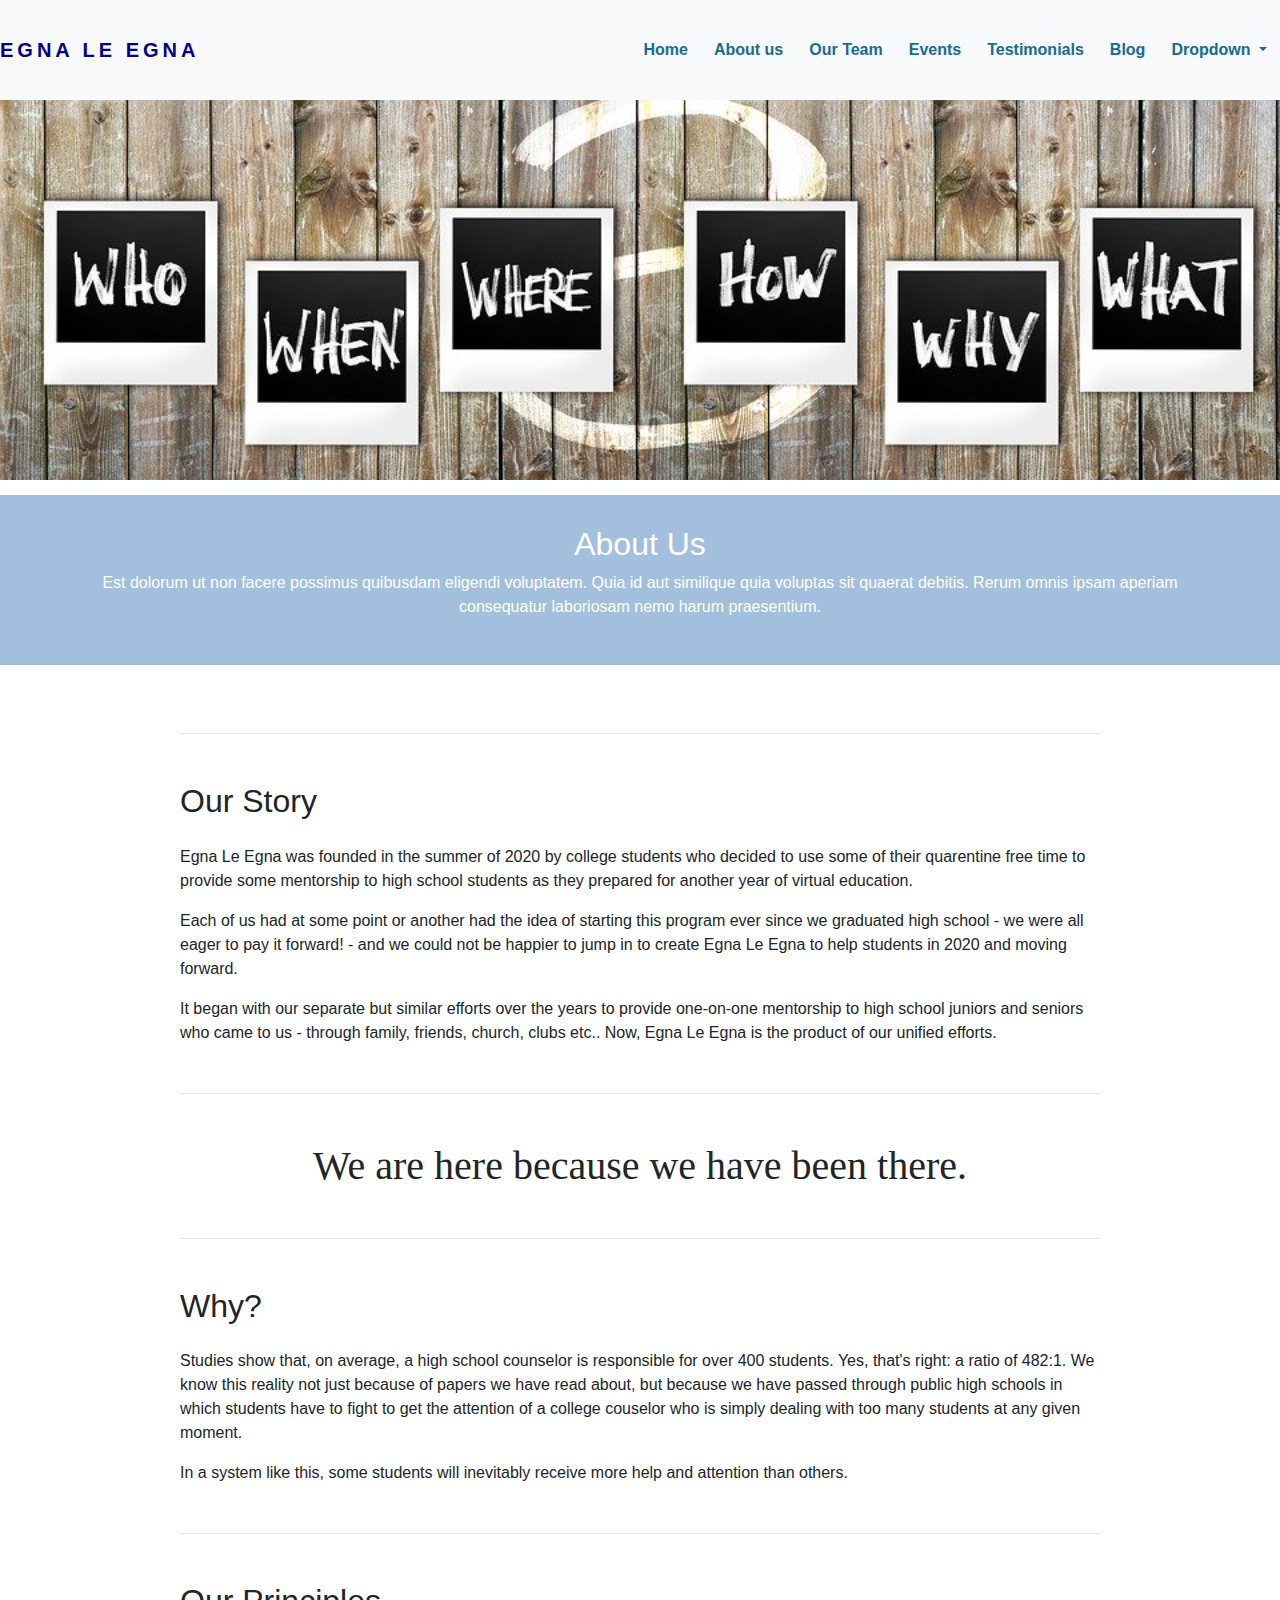
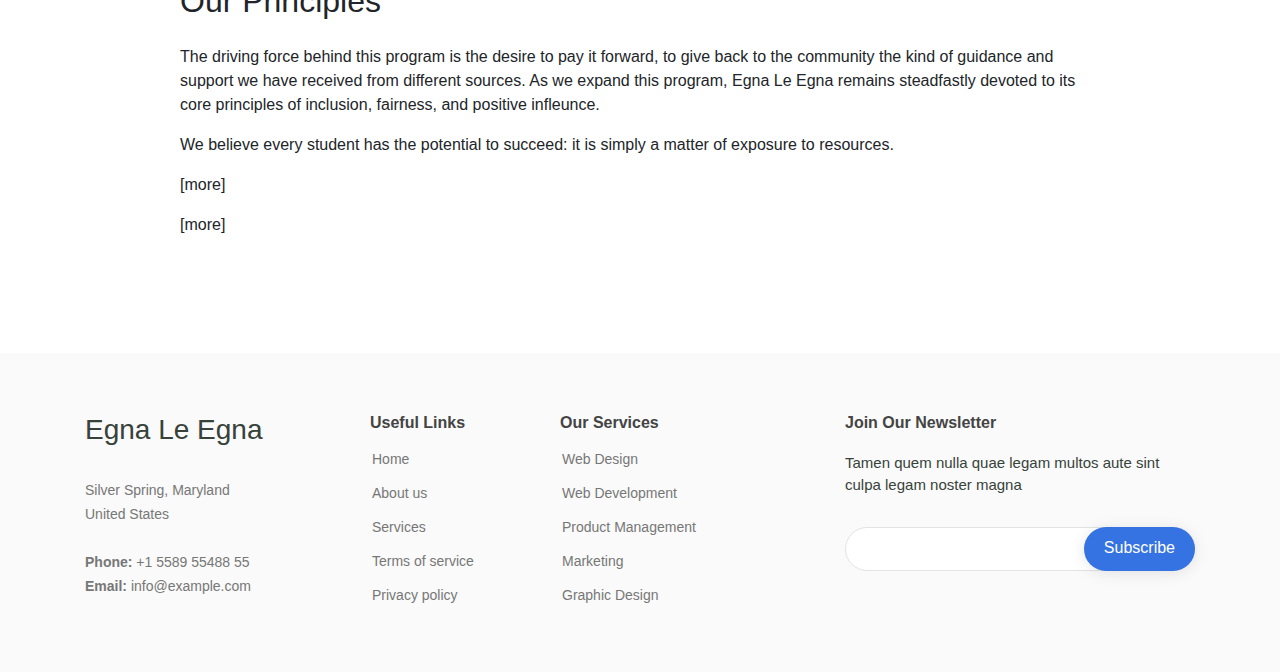
<file: about.html>
<!DOCTYPE html>
<html lang="en">
<head>
    <meta charset="UTF-8">
    <title>Egna Le Egna - Mentorship</title>
    <link href="style.css" rel="stylesheet">
    <link rel="stylesheet" href="https://stackpath.bootstrapcdn.com/bootstrap/4.5.0/css/bootstrap.min.css">
    <script src="https://code.jquery.com/jquery-3.5.1.slim.min.js"></script>
    <script src="https://stackpath.bootstrapcdn.com/bootstrap/4.5.0/js/bootstrap.min.js"></script>
    <link rel="stylesheet" href="https://stackpath.bootstrapcdn.com/font-awesome/4.7.0/css/font-awesome.min.css">

</head>
<body>

<!---------------------------navigation bar section----------------------------->
<section id="nav-bar">
    <nav class="navbar navbar-expand-lg navbar-light bg-light">
        <h1 class="navbar-brand"><a href="index.html" style="color:darkblue">EGNA LE EGNA</a></h1>
        <!--<a class="navbar-brand" href="#"><img src="img/official_logo.jpg"></a > -->
        <button class="navbar-toggler" type="button" data-toggle="collapse" data-target="#navbarSupportedContent" aria-controls="navbarSupportedContent" aria-expanded="false" aria-label="Toggle navigation">
            <!-- <span class="navbar-toggler-icon"></span> -->
            <i class="fas fa-bars"></i>
        </button>

        <div class="collapse navbar-collapse" id="navbarSupportedContent">
            <ul class="navbar-nav ml-auto">
                <li class="nav-item active">
                    <a class="nav-link" href="index.html">Home <span class="sr-only">(current)</span></a>
                </li>
                <li class="nav-item">
                    <a class="nav-link" href="#">About us</a>
                </li>
                <li class="nav-item">
                    <a class="nav-link" href="team.html">Our Team</a>
                </li>
                <li class="nav-item">
                    <a class="nav-link" href="events.html">Events</a>
                </li>
                <li class="nav-item">
                    <a class="nav-link" href="students.html">Testimonials</a>
                </li>
                <li class="nav-item">
                    <a class="nav-link" href="blog-main.html">Blog</a>
                </li>
                <li class="nav-item dropdown">
                    <a class="nav-link dropdown-toggle" href="#" id="navbarDropdown" role="button" data-toggle="dropdown" aria-haspopup="true" aria-expanded="false">
                        Dropdown
                    </a>
                    <div class="dropdown-menu" aria-labelledby="navbarDropdown">
                        <a class="dropdown-item" href="#">Action</a>
                        <a class="dropdown-item" href="#">Another action</a>
                        <div class="dropdown-divider"></div>
                        <a class="dropdown-item" href="#">Something else here</a>
                    </div>
                </li>
            </ul>
        </div>
    </nav>
</section>
<!----------------------------banner section----------------------------->

<section id="banner-about-us">
    <div class="container">
        <div class="row">
            <div class="col-md-6">
                <!-- <a href="#"><img src="img/official_logo.jpg" class="play-btn">Watch here!</a> -->
            </div>
            <div class="col-md-6 text-center">
                <!-- <img src="img/official_logo.jpg" class="img-fluid"> -->
            </div>
        </div>
    </div>
    <!-- <img src="img/wave.jpg" class="bottom-img"> -->
</section>

<!-----------------------------------------banner section ----------------------------->
<section id="banner-crumbs">
    <!-- ======= Breadcrumbs ======= -->
    <div class="breadcrumbs" data-aos="fade-in">
        <div class="container">
            <h2>About Us</h2>
            <p>Est dolorum ut non facere possimus quibusdam eligendi voluptatem. Quia id aut similique quia voluptas sit quaerat debitis. Rerum omnis ipsam aperiam consequatur laboriosam nemo harum praesentium. </p>
        </div>
    </div><!-- End Breadcrumbs -->

</section>
<section id="about-body">
    <div class="container">
        <div class="row justify-content-center">
            <div class="col-lg-10">
                <hr class="my-5" />
                <h2 class="mb-4">Our Story</h2>
                <p>Egna Le Egna was founded in the summer of 2020 by college students who decided to use some of their quarentine free time to provide some mentorship to high school students as they prepared for another year of virtual education. </p>
                <p>Each of us had at some point or another had the idea of starting this program ever since we graduated high school - we were all eager to pay it forward! - and we could not be happier to jump in to create Egna Le Egna to help students in 2020 and moving forward. </p>
                <p>It began with our separate but similar efforts over the years to provide one-on-one mentorship to high school juniors and seniors who came to us - through family, friends, church, clubs etc.. Now, Egna Le Egna is the product of our unified efforts. </p>
                <hr class="my-5" />
                <h1 class="mb-2 text-center italic">We are here because we have been there. </h1>
                <hr class="my-5" />
                <h2 class="mb-4">Why? </h2>
                <p>Studies show that, on average, a high school counselor is responsible for over 400 students. Yes, that's right: a ratio of 482:1. We know this reality not just because of papers we have read about, but because we have passed through public high schools in which students have to fight to get the attention of a college couselor who is simply dealing with too many students at any given moment. </p>
                <p>In a system like this, some students will inevitably receive more help and attention than others. </p>
                <hr class="my-5" />
                <h2 class="mb-4">Our Principles</h2>
                <p>The driving force behind this program is the desire to pay it forward, to give back to the community the kind of guidance and support we have received from different sources. As we expand this program, Egna Le Egna remains steadfastly devoted to its core principles of inclusion, fairness, and positive infleunce.</p>
                <p>We believe every student has the potential to succeed: it is simply a matter of exposure to resources. </p>
                <P>[more] </P>
                <p>[more] </p>
            </div>
        </div>
    </div>

</section>

</body>
</html>


<!------footer section ----->
<!-- ======= Footer ======= -->
<footer id="footer">

    <div class="footer-top">
        <div class="container">
            <div class="row">

                <div class="col-lg-3 col-md-6 footer-contact">
                    <h3>Egna Le Egna</h3>
                    <p>
                        <br>
                        Silver Spring, Maryland<br>
                        United States <br><br>
                        <strong>Phone:</strong> +1 5589 55488 55<br>
                        <strong>Email:</strong> info@example.com<br>
                    </p>
                </div>

                <div class="col-lg-2 col-md-6 footer-links">
                    <h4>Useful Links</h4>
                    <ul>
                        <li><i class="bx bx-chevron-right"></i> <a href="#">Home</a></li>
                        <li><i class="bx bx-chevron-right"></i> <a href="#">About us</a></li>
                        <li><i class="bx bx-chevron-right"></i> <a href="#">Services</a></li>
                        <li><i class="bx bx-chevron-right"></i> <a href="#">Terms of service</a></li>
                        <li><i class="bx bx-chevron-right"></i> <a href="#">Privacy policy</a></li>
                    </ul>
                </div>

                <div class="col-lg-3 col-md-6 footer-links">
                    <h4>Our Services</h4>
                    <ul>
                        <li><i class="bx bx-chevron-right"></i> <a href="#">Web Design</a></li>
                        <li><i class="bx bx-chevron-right"></i> <a href="#">Web Development</a></li>
                        <li><i class="bx bx-chevron-right"></i> <a href="#">Product Management</a></li>
                        <li><i class="bx bx-chevron-right"></i> <a href="#">Marketing</a></li>
                        <li><i class="bx bx-chevron-right"></i> <a href="#">Graphic Design</a></li>
                    </ul>
                </div>

                <div class="col-lg-4 col-md-6 footer-newsletter">
                    <h4>Join Our Newsletter</h4>
                    <p>Tamen quem nulla quae legam multos aute sint culpa legam noster magna</p>
                    <form action="" method="post">
                        <input type="email" name="email"><input type="submit" value="Subscribe">
                    </form>
                </div>

            </div>
        </div>
    </div>
</footer><!-- End Footer -->
</file>
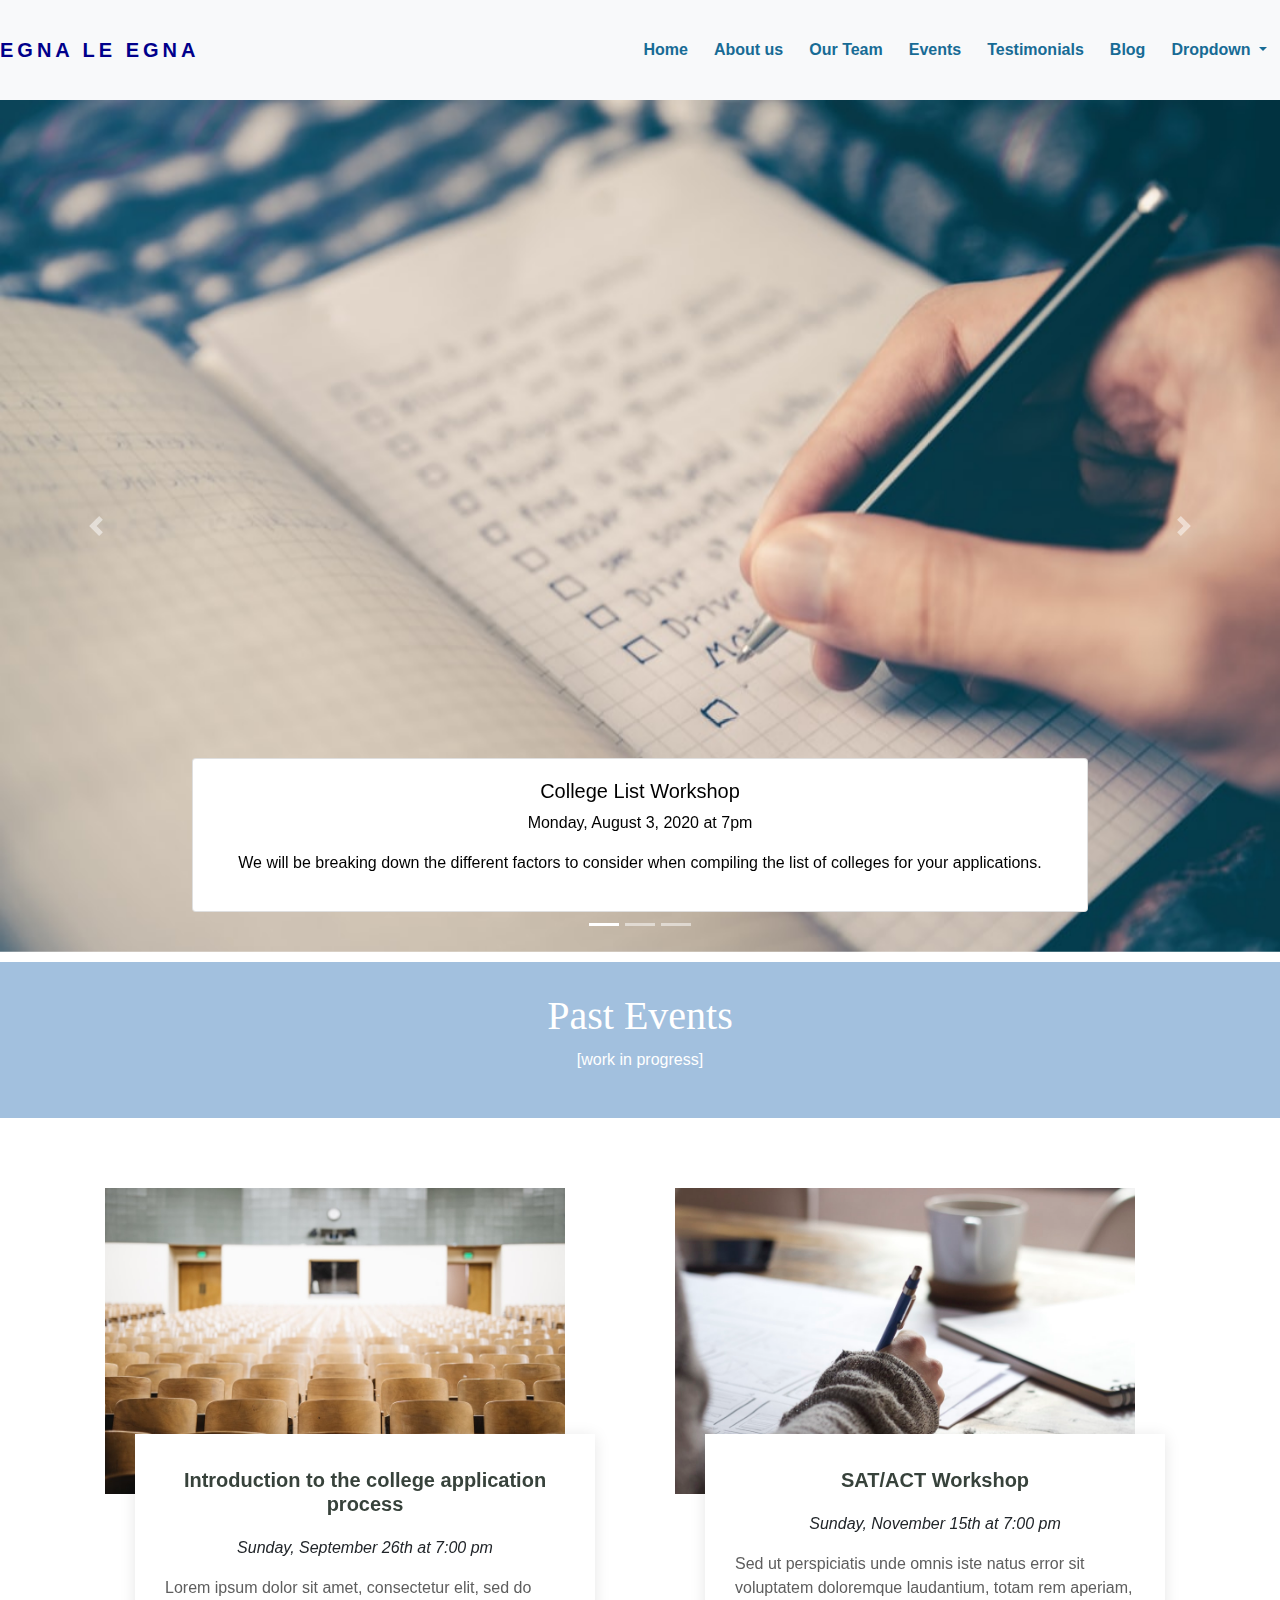
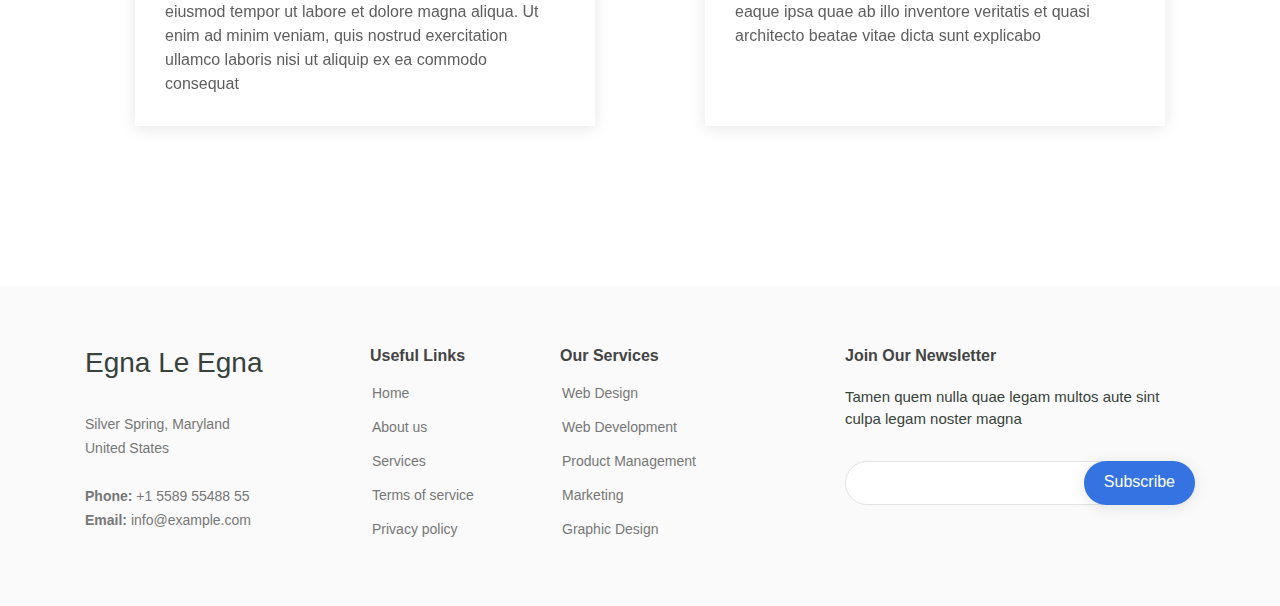
<file: events.html>
<!DOCTYPE html>
<html lang="en">
<head>
    <meta charset="UTF-8">
    <title>Egna Le Egna - Mentorship</title>
    <link href="style.css" rel="stylesheet">
    <link rel="stylesheet" href="https://stackpath.bootstrapcdn.com/bootstrap/4.5.0/css/bootstrap.min.css">
    <script src="https://code.jquery.com/jquery-3.5.1.slim.min.js"></script>
    <script src="https://stackpath.bootstrapcdn.com/bootstrap/4.5.0/js/bootstrap.min.js"></script>
    <link rel="stylesheet" href="https://stackpath.bootstrapcdn.com/font-awesome/4.7.0/css/font-awesome.min.css">

</head>
<body>
<!---------------------------navigation bar section----------------------------->

<section id="nav-bar">
    <nav class="navbar navbar-expand-lg navbar-light bg-light">
        <h1 class="navbar-brand"><a href="index.html" style="color:darkblue">EGNA LE EGNA</a></h1>
        <!--<a class="navbar-brand" href="#"><img src="img/official_logo.jpg"></a > -->
        <button class="navbar-toggler" type="button" data-toggle="collapse" data-target="#navbarSupportedContent" aria-controls="navbarSupportedContent" aria-expanded="false" aria-label="Toggle navigation">
            <!-- <span class="navbar-toggler-icon"></span> -->
            <i class="fas fa-bars"></i>
        </button>

        <div class="collapse navbar-collapse" id="navbarSupportedContent">
            <ul class="navbar-nav ml-auto">
                <li class="nav-item active">
                    <a class="nav-link" href="index.html">Home <span class="sr-only">(current)</span></a>
                </li>
                <li class="nav-item">
                    <a class="nav-link" href="about.html">About us</a>
                </li>
                <li class="nav-item">
                    <a class="nav-link" href="team.html">Our Team</a>
                </li>
                <li class="nav-item">
                    <a class="nav-link" href="#">Events</a>
                </li>
                <li class="nav-item">
                    <a class="nav-link" href="students.html">Testimonials</a>
                </li>
                <li class="nav-item">
                    <a class="nav-link" href="blog-main.html">Blog</a>
                </li>
                <li class="nav-item dropdown">
                    <a class="nav-link dropdown-toggle" href="#" id="navbarDropdown" role="button" data-toggle="dropdown" aria-haspopup="true" aria-expanded="false">
                        Dropdown
                    </a>
                    <div class="dropdown-menu" aria-labelledby="navbarDropdown">
                        <a class="dropdown-item" href="#">Action</a>
                        <a class="dropdown-item" href="#">Another action</a>
                        <div class="dropdown-divider"></div>
                        <a class="dropdown-item" href="#">Something else here</a>
                    </div>
                </li>
            </ul>
        </div>
    </nav>
</section>

<!----------------------------banner section----------------------------->

<!---------------------------calendar section ----------------------------->
<section id="upcoming-events">
    <div id="carouselExampleCaptions" class="carousel slide" data-ride="carousel">
        <ol class="carousel-indicators">
            <li data-target="#carouselExampleCaptions" data-slide-to="0" class="active"></li>
            <li data-target="#carouselExampleCaptions" data-slide-to="1"></li>
            <li data-target="#carouselExampleCaptions" data-slide-to="2"></li>
        </ol>
        <div class="carousel-inner">
            <div class="carousel-item">
                <img src="img/personal-statement.jpeg" class="d-block w-100" alt="...">
                <div class="carousel-caption d-none d-md-block">
                            <h5>Personal Statement Workshop</h5>
                            <p>Monday, July 27, 2020 at 6pm</p>
                            <p>Come learn about the steps to writing an excellent essay!</p>
                </div>
            </div>
            <div class="carousel-item active">
                <img src="img/college-list.jpeg" class="d-block w-100" alt="...">
                <div class="carousel-caption d-none d-md-block">
                    <div class="carousel card">
                        <div class="carousel card-body">
                            <h5>College List Workshop</h5>
                            <p>Monday, August 3, 2020 at 7pm</p>
                            <p>We will be breaking down the different factors to consider when compiling the list of colleges for your applications. </p>
                        </div>
                    </div>

                </div>
            </div>
            <div class="carousel-item">
                <img src="img/resume-workshop.jpeg" class="d-block w-100" alt="...">
                <div class="carousel-caption d-none d-md-block">
                    <div class="carousel card">
                        <div class="carousel card-body">
                            <h5>Resume Building Workshop</h5>
                            <p>Monday, August 10, 2020 at 6pm</p>
                            <p>Come learn about the components of an excellent resume for colleges, jobs, and internships!</p>
                        </div>
                    </div>
                </div>
            </div>
        </div>
        <a class="carousel-control-prev" href="#carouselExampleCaptions" role="button" data-slide="prev">
            <span class="carousel-control-prev-icon" aria-hidden="true"></span>
            <span class="sr-only">Previous</span>
        </a>
        <a class="carousel-control-next" href="#carouselExampleCaptions" role="button" data-slide="next">
            <span class="carousel-control-next-icon" aria-hidden="true"></span>
            <span class="sr-only">Next</span>
        </a>
    </div>
</section>

<section id="banner-about">
    <!-- ======= Breadcrumbs ======= -->
    <div class="breadcrumbs" data-aos="fade-in">
        <div class="container">
            <!-- h1 class="title text-center">WHAT WE DO</h1>-->
            <h1>Past Events</h1>
            <p>[work in progress]</p>
        </div>
    </div><!-- End Breadcrumbs -->

</section>


<!--------------------------content----------------------------------------->
<!-- ======= Events Section ======= -->
<section id="events" class="events">
    <div class="container" data-aos="fade-up">
        <!-- <h1 class="title text-center">PAST EVENTS</h1> -->
        <div class="row">
            <div class="col-md-6 d-flex align-items-stretch">
                <div class="events card">
                    <div class="events card-img">
                        <img src="img/college_process.jpeg" alt="...">
                    </div>
                    <div class="events card-body">
                        <h5 class="events card-title"><a href="">Introduction to the college application process</a></h5>
                        <p class="font-italic text-center">Sunday, September 26th at 7:00 pm</p>
                        <p class="events card-text">Lorem ipsum dolor sit amet, consectetur elit, sed do eiusmod tempor ut labore et dolore magna aliqua. Ut enim ad minim veniam, quis nostrud exercitation ullamco laboris nisi ut aliquip ex ea commodo consequat</p>
                    </div>
                </div>
            </div>
            <div class="col-md-6 d-flex align-items-stretch">
                <div class="events card">
                    <div class="events card-img">
                        <img src="img/exam.jpeg" alt="...">
                    </div>
                    <div class="events card-body">
                        <h5 class="events card-title"><a href="">SAT/ACT Workshop</a></h5>
                        <p class="font-italic text-center">Sunday, November 15th at 7:00 pm</p>
                        <p class="events card-text">Sed ut perspiciatis unde omnis iste natus error sit voluptatem doloremque laudantium, totam rem aperiam, eaque ipsa quae ab illo inventore veritatis et quasi architecto beatae vitae dicta sunt explicabo</p>
                    </div>
                </div>

            </div>
        </div>

    </div>
</section><!-- End Events Section -->

<!------footer section ----->
<!-- ======= Footer ======= -->
<footer id="footer">

    <div class="footer-top">
        <div class="container">
            <div class="row">

                <div class="col-lg-3 col-md-6 footer-contact">
                    <h3>Egna Le Egna</h3>
                    <p>
                        <br>
                        Silver Spring, Maryland<br>
                        United States <br><br>
                        <strong>Phone:</strong> +1 5589 55488 55<br>
                        <strong>Email:</strong> info@example.com<br>
                    </p>
                </div>

                <div class="col-lg-2 col-md-6 footer-links">
                    <h4>Useful Links</h4>
                    <ul>
                        <li><i class="bx bx-chevron-right"></i> <a href="#">Home</a></li>
                        <li><i class="bx bx-chevron-right"></i> <a href="#">About us</a></li>
                        <li><i class="bx bx-chevron-right"></i> <a href="#">Services</a></li>
                        <li><i class="bx bx-chevron-right"></i> <a href="#">Terms of service</a></li>
                        <li><i class="bx bx-chevron-right"></i> <a href="#">Privacy policy</a></li>
                    </ul>
                </div>

                <div class="col-lg-3 col-md-6 footer-links">
                    <h4>Our Services</h4>
                    <ul>
                        <li><i class="bx bx-chevron-right"></i> <a href="#">Web Design</a></li>
                        <li><i class="bx bx-chevron-right"></i> <a href="#">Web Development</a></li>
                        <li><i class="bx bx-chevron-right"></i> <a href="#">Product Management</a></li>
                        <li><i class="bx bx-chevron-right"></i> <a href="#">Marketing</a></li>
                        <li><i class="bx bx-chevron-right"></i> <a href="#">Graphic Design</a></li>
                    </ul>
                </div>

                <div class="col-lg-4 col-md-6 footer-newsletter">
                    <h4>Join Our Newsletter</h4>
                    <p>Tamen quem nulla quae legam multos aute sint culpa legam noster magna</p>
                    <form action="" method="post">
                        <input type="email" name="email"><input type="submit" value="Subscribe">
                    </form>
                </div>

            </div>
        </div>
    </div>
</footer><!-- End Footer -->

</body>
</html>
</file>
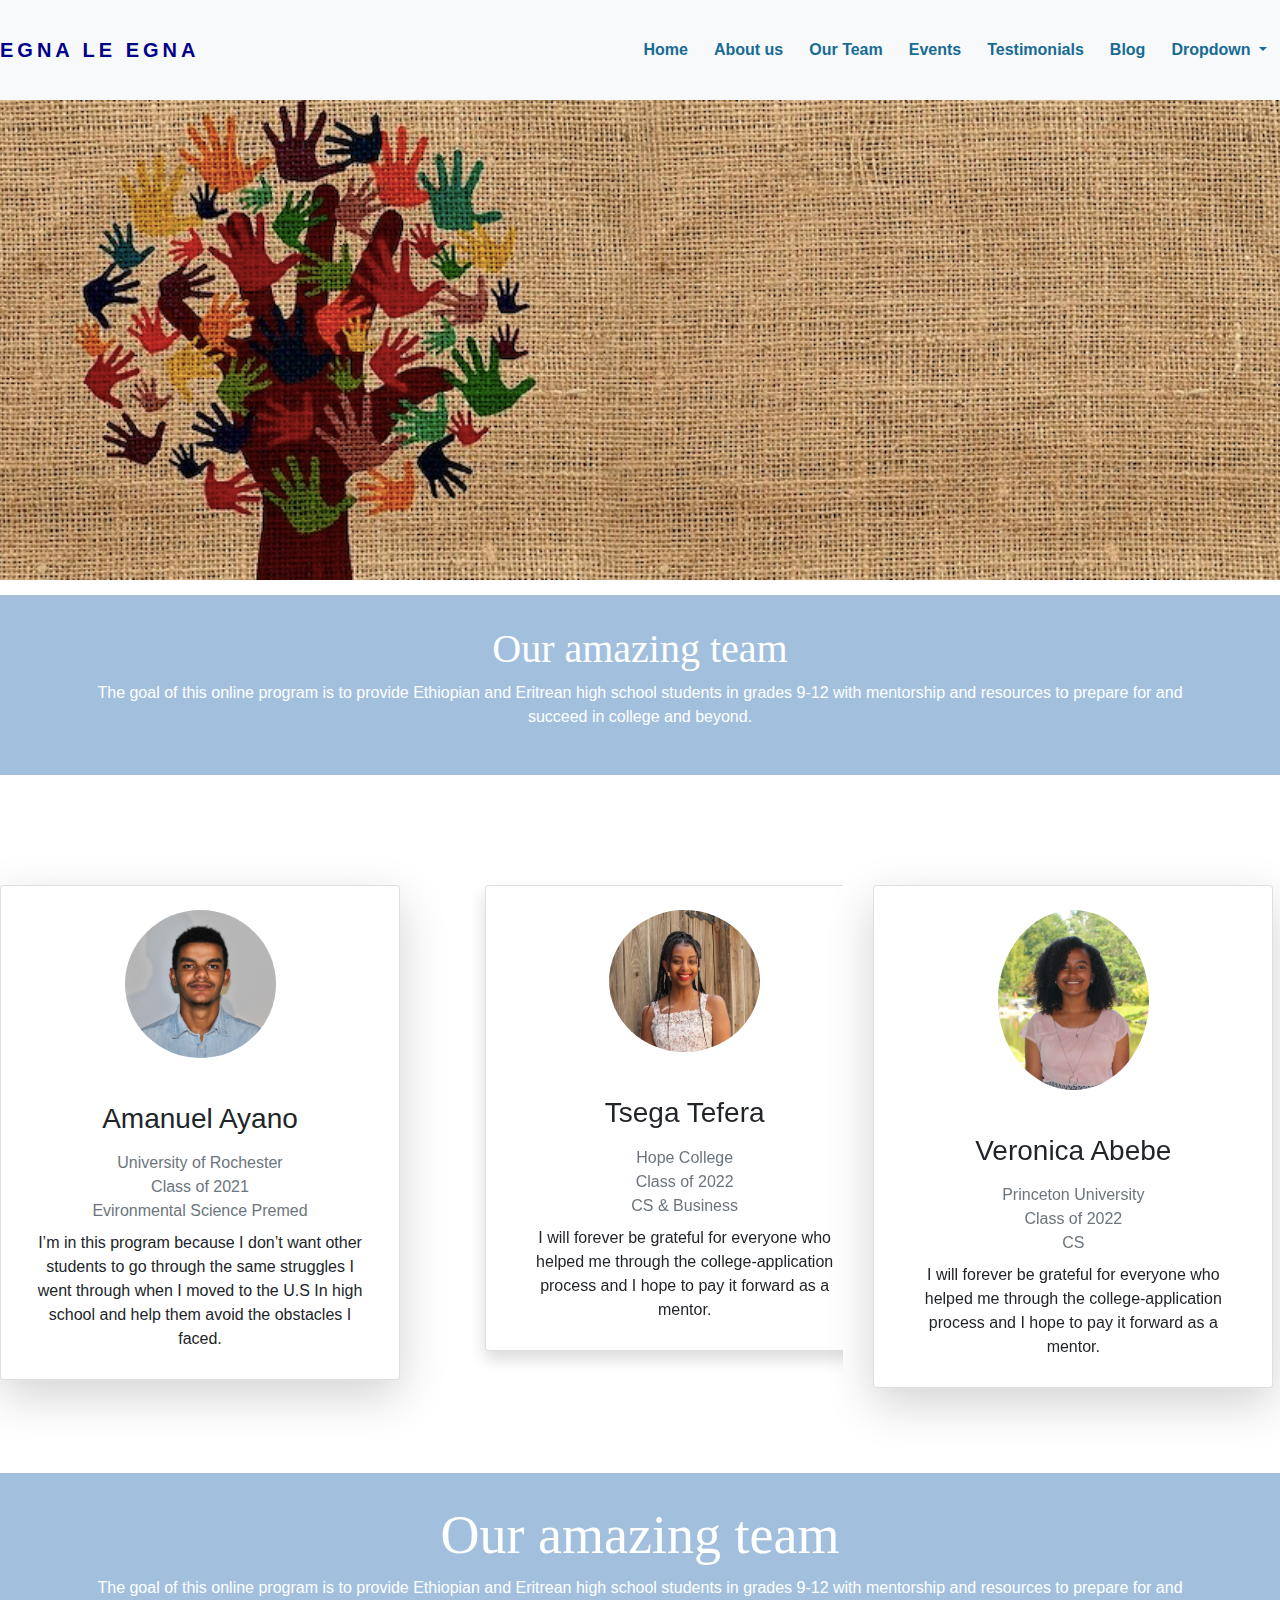
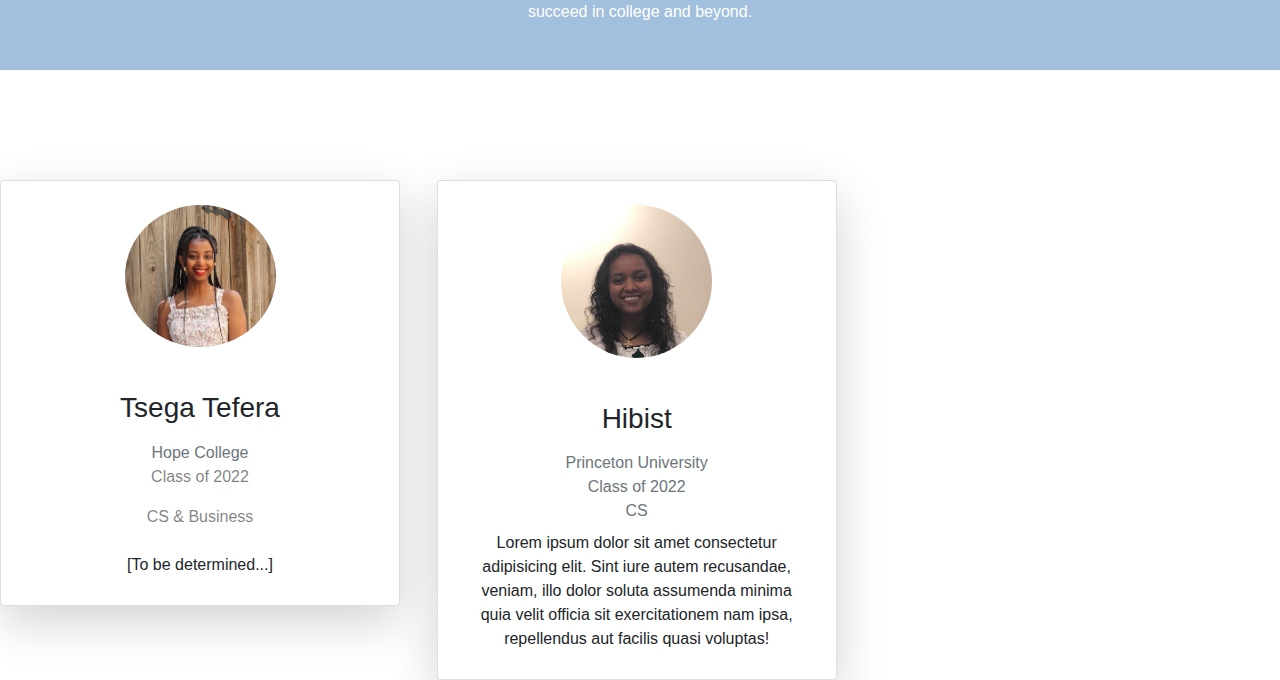
<file: team.html>
<!DOCTYPE html>
<html lang="en">
<head>
    <meta charset="UTF-8">
    <title>Egna Le Egna - Mentorship</title>
    <link href="style.css" rel="stylesheet">
    <link rel="stylesheet" href="https://stackpath.bootstrapcdn.com/bootstrap/4.5.0/css/bootstrap.min.css">
    <script src="https://code.jquery.com/jquery-3.5.1.slim.min.js"></script>
    <script src="https://stackpath.bootstrapcdn.com/bootstrap/4.5.0/js/bootstrap.min.js"></script>
    <link rel="stylesheet" href="https://stackpath.bootstrapcdn.com/font-awesome/4.7.0/css/font-awesome.min.css">
    <link rel="stylesheet" href="https://cdnjs.cloudflare.com/ajax/libs/font-awesome/4.7.0/css/font-awesome.min.css"></head>
<body>

<!---------------------------navigation bar section----------------------------->
<section id="nav-bar">
    <nav class="navbar navbar-expand-lg navbar-light bg-light">
        <h1 class="navbar-brand"><a href="index.html" style="color:darkblue">EGNA LE EGNA</a></h1>
        <!--<a class="navbar-brand" href="#"><img src="img/official_logo.jpg"></a > -->
        <button class="navbar-toggler" type="button" data-toggle="collapse" data-target="#navbarSupportedContent" aria-controls="navbarSupportedContent" aria-expanded="false" aria-label="Toggle navigation">
            <!-- <span class="navbar-toggler-icon"></span> -->
            <i class="fas fa-bars"></i>
        </button>

        <div class="collapse navbar-collapse" id="navbarSupportedContent">
            <ul class="navbar-nav ml-auto">
                <li class="nav-item active">
                    <a class="nav-link" href="index.html">Home <span class="sr-only">(current)</span></a>
                </li>
                <li class="nav-item">
                    <a class="nav-link" href="about.html">About us</a>
                </li>
                <li class="nav-item">
                    <a class="nav-link" href="team.html">Our Team</a>
                </li>
                <li class="nav-item">
                    <a class="nav-link" href="events.html">Events</a>
                </li>
                <li class="nav-item">
                    <a class="nav-link" href="students.html">Testimonials</a>
                </li>
                <li class="nav-item">
                    <a class="nav-link" href="blog-main.html">Blog</a>
                </li>
                <li class="nav-item dropdown">
                    <a class="nav-link dropdown-toggle" href="#" id="navbarDropdown" role="button" data-toggle="dropdown" aria-haspopup="true" aria-expanded="false">
                        Dropdown
                    </a>
                    <div class="dropdown-menu" aria-labelledby="navbarDropdown">
                        <a class="dropdown-item" href="#">Action</a>
                        <a class="dropdown-item" href="#">Another action</a>
                        <div class="dropdown-divider"></div>
                        <a class="dropdown-item" href="b">Something else here</a>
                    </div>
                </li>
            </ul>
        </div>
    </nav>
</section>

<!----------------------------banner section----------------------------->

<section id="banner-team">
    <div class="container">
        <div class="row">
            <div class="col-md-6">
                <!-- <a href="#"><img src="img/official_logo.jpg" class="play-btn">Watch here!</a> -->
            </div>
            <div class="col-md-6 text-center">
                <!-- <img src="img/official_logo.jpg" class="img-fluid"> -->
            </div>
        </div>
    </div>
    <!-- <img src="img/wave.jpg" class="bottom-img"> -->

</section>

<section id="banner-about">
    <!-- ======= Breadcrumbs ======= -->
    <div class="breadcrumbs" data-aos="fade-in">
        <div class="container">
            <!-- h1 class="title text-center">WHAT WE DO</h1>-->
            <h1>Our amazing team</h1>
            <p>The goal of this online program is to provide Ethiopian and Eritrean high school students in grades 9-12 with mentorship and resources to prepare for and succeed in college and beyond.</p>
        </div>
    </div><!-- End Breadcrumbs -->

</section>

<!----------------------------our team section-------------------------------------->
<!-- section id="team">

    <div class="card-container">
        <div class="row text-center">
            <div class="col-xl-3 col-md-6 mb-4">
                <div class="card border-0 shadow">
                    <img src="img/Team/Aman.jpg" class="team card-img" alt="...">
                    <div class="card-body text-center">
                        <h5 class="card-title mb-0">Amanuel Ayano</h5>
                        <div class="card-text text-black-50">University of Rochester</div>
                        <p></p>
                        <p>I attend University of Rochester pursuing Environmental Science major with a premed track. I am passionate about helping others and want to become a surgeon in the near future. I love watching and playing soccer in my free time. I’m in this program because I don’t want other students to go through the same struggles I went through when I moved to the U.S In high school and help them avoid the obstacles I faced.</p>
                    </div>
                </div>
            </div>
            <div class="col-xl-3 col-md-6 mb-4">
                <div class="card border-0 shadow">
                    <img src="img/Team/veronica.jpg" class="card-img-top" alt="...">
                    <div class="card-body text-center">
                        <h5 class="card-title mb-0">Veronica Abebe</h5>
                        <div class="card-text text-black-50">Princeton University</div>
                         <p></p>
                        <p>I am a rising junior in the computer science department at Princeton University, with a minor in neuroscience and African American studies. I am passionate about helping people using technology and I hope to be involved in the start-up world as a software engineer after graduation. I will forever be grateful for everyone who helped me through the college-application process and I hope to pay it forward through my role in this program. </p>
                    </div>
                </div>
            </div>
            <div class="col-xl-3 col-md-6 mb-4">
                <div class="card border-0 shadow">
                    <img src="img/Team/veronica.jpg" class="card-img-top" alt="...">
                    <div class="card-body text-center">
                        <h5 class="card-title mb-0">Hibist Demillie</h5>
                        <div class="card-text text-black-50">Hope College</div>
                        <p></p>
                        <p>I am a rising junior in the computer science department at Princeton University, with a minor in neuroscience and African American studies. I am passionate about helping people using technology and I hope to be involved in the start-up world as a software engineer after graduation. I will forever be grateful for everyone who helped me through the college-application process and I hope to pay it forward as a mentor. </p>

                    </div>
                </div>
            </div>
            <div class="col-xl-3 col-md-6 mb-4">
                <div class="card border-0 shadow">
                    <img src="img/Team/tsega.jpg" class="card-img-top" alt="...">
                    <div class="card-body text-center">
                        <h5 class="card-title mb-0">Tsega Tefera</h5>
                        <div class="card-text text-black-50">Hope College</div>
                        <p></p>
                        <p>I am a rising junior in the computer science department at Princeton University, with a minor in neuroscience and African American studies. I am passionate about helping people using technology and I hope to be involved in the start-up world as a software engineer after graduation. I will forever be grateful for everyone who helped me through the college-application process and I hope to pay it forward as a mentor. </p>
                    </div>
                </div>
            </div>
            <div class="col-xl-3 col-md-6 mb-4">
                <div class="card border-0 shadow">
                    <img src="img/tsega-3.jpg" class="card-img-top" alt="...">
                    <div class="card-body text-center">
                        <h5 class="card-title mb-0">Tsega Tefera</h5>
                        <div class="card-text text-black-50">Hope College</div>
                         <p></p>
                        <p>I am a rising junior in the computer science department at Princeton University, with a minor in neuroscience and African American studies. I am passionate about helping people using technology and I hope to be involved in the start-up world as a software engineer after graduation. I will forever be grateful for everyone who helped me through the college-application process and I hope to pay it forward as a mentor. </p>

                    </div>
                </div>
            </div>
        </div>


    </div>


</section -->

<!-- Section 4 -->
<section class="section-4">
    <!-- div class="container text-center">
        <h1 class="text-dark">What our Reader's Say about us</h1>
        <p class="text-secondary">Lorem ipsum dolor sit amet.</p>
    </div -->
    <div class="team row ">
        <div class="col-md-4 col-12 text-center">
            <div class="card mr-2 d-inline-block shadow-lg">
                <div class="card-img-top">
                    <img src="img/Team/Aman.jpg" class="img-fluid rounded-circle w-50 p-4" alt="">
                </div>
                <div class="card-body">
                    <h3 class="card-title mb-0">Amanuel Ayano</h3>
                    <p> </p>
                    <div class="text-secondary text-decoration-none">University of Rochester</div>
                    <div class="text-secondary text-decoration-none">Class of 2021</div>
                    <div class="text-secondary text-decoration-none">Evironmental Science Premed</div>
                    <p class="card-text">
                        I’m in this program because I don’t want other students to go through the same struggles I went
                        through when I moved to the U.S In high school and help them avoid the obstacles I faced.
                    </p>
                </div>
            </div>
        </div>
        <div class="col-md-4 col-12">
            <div id="carouselExampleControls" class="carousel slide " data-ride="carousel">
                <div class="carousel-inner text-center">
                    <div class="carousel-item active">
                        <div class="card mr-2 d-inline-block shadow">
                            <div class="card-img-top">
                                <img src="img/Team/tsega-5.jpg" class="img-fluid rounded-circle w-50 p-4" alt="">
                            </div>
                            <div class="card-body">
                                <h3 class="card-title mb-0">Tsega Tefera</h3>
                                <p> </p>
                                <div class="text-secondary text-decoration-none">Hope College</div>
                                <div class="text-secondary text-decoration-none">Class of 2022</div>
                                <div class="text-secondary text-decoration-none">CS & Business</div>
                                <p class="card-text">
                                    I will forever be grateful for everyone who helped me through the college-application
                                    process and I hope to pay it forward as a mentor.
                                </p>
                            </div>
                        </div>
                    </div>
                    <div class="carousel-item">
                        <div class="card mr-2 d-inline-block shadow-lg">
                            <div class="card-img-top">
                                <img src="img/Aman.jpg" class="img-fluid rounded-circle w-50 p-4" alt="">
                            </div>
                            <div class="card-body">
                                <h3 class="card-title mb-0">Amanuel Ayano</h3>
                                <p> </p>
                                <div class="text-secondary text-decoration-none">University of Rochester</div>
                                <div class="text-secondary text-decoration-none">Class of 2021</div>
                                <div class="text-secondary text-decoration-none">Evironmental Science Premed</div>
                                <p class="card-text">
                                    I’m in this program because I don’t want other students to go through the same struggles I went
                                    through when I moved to the U.S In high school and help them avoid the obstacles I faced.
                                </p>
                            </div>
                        </div>
                    </div>
                </div>
            </div>
        </div>
        <div class="col-md-4 col-12 text-center">
            <div class="card mr-2 d-inline-block shadow-lg">
                <div class="card-img-top">
                    <img src="img/Team/veronica.png" class="img-fluid rounded-circle w-50 p-4" alt="">
                </div>
                <div class="card-body">
                    <h3 class="card-title mb-0">Veronica Abebe</h3>
                    <p> </p>
                    <div class="text-secondary text-decoration-none">Princeton University</div>
                    <div class="text-secondary text-decoration-none">Class of 2022</div>
                    <div class="text-secondary text-decoration-none">CS</div>
                    <p class="card-text">
                        I will forever be grateful for everyone who helped me through the college-application process
                        and I hope to pay it forward as a mentor.
                    </p>
                </div>
            </div>
        </div>
    </div>

    <div class="breadcrumbs" data-aos="fade-in">
        <div class="container">
            <h1>Our amazing team</h1>
            <p>The goal of this online program is to provide Ethiopian and Eritrean high school students in grades 9-12 with mentorship and resources to prepare for and succeed in college and beyond.</p>
        </div>
    </div><!-- End Breadcrumbs -->


    <div class="team row" style="border-collapse: collapse">
        <div class="col-md-4 col-12 text-center">
            <div class="card mr-2 d-inline-block shadow-lg">
                <div class="card-img-top">
                    <img src="img/Team/tsega-5.jpg" class="img-fluid rounded-circle w-50 p-4" alt="">
                </div>
                <div class="card-body">
                    <h3 class="card-title mb-0">Tsega Tefera</h3>
                    <p> </p>
                    <div class="text-secondary text-decoration-none">Hope College</div>
                    <p class="text-black-50">Class of 2022</p>
                    <p class="text-black-50">CS & Business</p>
                    <p class="card-text">
                        [To be determined...]
                    </p>
                </div>
            </div>
        </div>
        <div class="col-md-4 col-12 text-center">
            <div class="card mr-2 d-inline-block shadow-lg">
                <div class="card-img-top">
                    <img src="img/Team/Hibist.JPG" class="img-fluid rounded-circle w-50 p-4" alt="">
                </div>
                <div class="card-body">
                    <h3 class="card-title mb-0">Hibist </h3>
                    <p> </p>
                    <div class="text-secondary text-decoration-none">Princeton University</div>
                    <div class="text-secondary text-decoration-none">Class of 2022</div>
                    <div class="text-secondary text-decoration-none">CS</div>
                    <p class="card-text">
                        Lorem ipsum dolor sit amet consectetur adipisicing elit. Sint iure autem recusandae, veniam, illo dolor soluta assumenda
                        minima quia velit officia sit exercitationem nam ipsa, repellendus aut facilis quasi voluptas!
                    </p>
                </div>
            </div>
        </div>
    </div>
</section>


</body>
</html>
</file>
<file: style.css>
*
{
    margin: 0;
    padding: 0;
}

/*---------------------------------------------------------------------------
# designs for the text
----------------------------------------------------------------------------*/
body
{
    font-family: sans-serif;
}

h1
{
    font-family: "Francois One";
    font-size: 40px;
}

.promo-title
{
    font-size: 40px;
    font-weight: 600;
    margin-top: 100px;
}


.title::before
{
    content: '';
    background: linear-gradient(90deg, rgba(2,0,36,1) 0%, rgba(9,9,121,1) 0%, rgba(0,212,255,1) 100%);
    height: 5px;
    width: 200px;
    margin-left: auto;
    margin-right: auto;
    display: block;
    margin-top: 40px;
    transform: translateY(63px);
}
.title::after
{
    content: '';
    background: #176b95;
    height: 10px;
    width: 50px;
    margin-left: auto;
    margin-right: auto;
    margin-bottom: 40px;
    display: block;
    transform: translateY(8px);
}
#services .btn-primary
{
    box-shadow: none;
    padding: 8px 25px;
    border: none;
    border-radius: 20px;
    background-image: linear-gradient(to right, #a517ba, #5f1782);
}

/*---------------------------------------------------------------------------
# Navigation bar
----------------------------------------------------------------------------*/
#nav-bar
{
    position: sticky;
    top: 0;
    z-index: 10;
    background: #a2c0de;
}
.navbar
{
    width: 100%;
    height: 100px;
    /* background-image: linear-gradient(to right, #a517ba, #5f1782);*/
    /* background: linear-gradient(90deg, rgba(23,107,149,1) 0%, rgba(28,146,176,1) 23%, rgba(131,204,232,1) 99%); */
    /* background: white; */
    background-color: #a2c0de;
    padding: 0 !important;
}

.navbar-brand
{
    font-size: 60px;
    margin: 0;
    padding: 0;
    line-height: 100px;
    font-weight: 600;
    letter-spacing: 4px;
    text-transform: uppercase;
    font-family: "Poppins", sans-serif;
}

.navbar-nav li
{
    padding: 0 5px
}
.navbar-nav li a
{
    color: #176b95 !important;
    font-weight: 600;
    float: right;
    text-align: right;
}
.fa-bars
{
    color: #a2c0de;
    font-size: 30px !important;
}
.navbar-toggler
{
    outline: none !important;
}

/*---------------------------------------------------------------------------
# banners for all the pages
----------------------------------------------------------------------------*/
#banner
{
    background: url("img/study.jpg") top center;
    background-size: cover;
    height: 600px;
    width: 100%;
   /* background: linear-gradient(90deg, rgba(2,0,36,1) 0%, rgba(9,9,121,1) 0%, rgba(0,212,255,1) 100%); */
   /* color: #fff;
    padding-top: 5% */
}

#banner-events
{
    background: url("img/workshop.jpeg") top center;
    background-size: cover;
    height: 400px;
    width: 100%;
}

#banner-team
{
    background: url("img/volunteers.jpg") top center;
    background-size: cover;
    height: 480px;
    width: 100%;
    margin-bottom: 15px;
}

#banner-about-us
{
    background: url("img/about-questions.jpg") top center;
    background-size: cover;
    height: 380px;
    width: 100%;
    margin-bottom: 15px;
}

#banner-blog
{
    background: url("img/blog-banner.jpeg") top center;
    background-size: cover;
    height: 380px;
    width: 100%;
    margin-bottom: 15px;
}

#banner-blog1
{
    background: url("img/belong.jpg") top center;
    background-size: cover;
    height: 380px;
    width: 100%;
    margin-bottom: 15px;
}

#banner-mentor
{
    background: url("img/mentor-form.png") top center;
    background-size: cover;
    height: 380px;
    width: 100%;
    margin-bottom: 15px;
}

#banner-studentForm
{
    background: url("img/student-mess.jpg") top center;
    background-size: cover;
    height: 380px;
    width: 100%;
    margin-bottom: 15px;
}
/*---------------------------------------------------------------------------
# Index page
----------------------------------------------------------------------------*/

.container-about {
    margin-left: auto;
    margin-right: auto;

    /* width: (containers) */
    width: 1200px;
}

/* Modifiers */

.container-about.small {
    /* width: (containers) * 0.75; */
    width: 900px;
}

.container-about.big {
    width: 100%;

    /* max-width: (containers) * 1.25; */
    max-width: 1500px;

    /* min-width: (containers); */
    min-width: 1200px;
}

/* Grid */

.\31 u { width: 100% }
.\31 u { width: 91.6666666667% }
.\31 u { width: 83.3333333333% }
.\39 u { width: 75% }
.\38 u { width: 66.6666666667% }
.\37 u { width: 58.3333333333% }
.\36 u { width: 50% }
.\35 u { width: 41.6666666667% }
.\34 u { width: 33.3333333333% }
.\33 u { width: 25% }
.\32 u { width: 16.6666666667% }
.\31 u { width: 8.3333333333% }
.\-11u { margin-left: 91.6666666667% }
.\-10u { margin-left: 83.3333333333% }
.\-9u { margin-left: 75% }
.\-8u { margin-left: 66.6666666667% }
.\-7u { margin-left: 58.3333333333% }
.\-6u { margin-left: 50% }
.\-5u { margin-left: 41.6666666667% }
.\-4u { margin-left: 33.3333333333% }
.\-3u { margin-left: 25% }
.\-2u { margin-left: 16.6666666667% }
.\-1u { margin-left: 8.3333333333% }

/* Rows */

.row > * {
    float: left;
}

.row:after {
    content: '';
    display: block;
    clear: both;
    height: 0;
}

.row:first-child > * {
    padding-top: 0 !important;
}

/* Normal */

.row > * {
    /* padding-left: (gutters) */
    padding-left: 40px;
}

.row + .row > * {
    /* padding: (gutters) 0 0 (gutters) */
    padding: 40px 0 0 40px;
}

.row {
    /* margin-left: -(gutters) */
    margin-left: -40px;
}

/* Flush */

.row.flush > * {
    padding-left: 0;
}

.row + .row.flush > * {
    padding: 0;
}

.row.flush {
    margin-left: 0;
}

/* Quarter */

.row.quarter > * {
    /* padding-left: (gutters * 0.25) */
    padding-left: 10px;
}

.row + .row.quarter > * {
    /* padding: (gutters * 0.25) 0 0 (gutters * 0.25) */
    padding: 10px 0 0 10px;
}

.row.quarter {
    /* margin-left: -(gutters * 0.25) */
    margin-left: -10px;
}

/* Half */

.row.half > * {
    /* padding-left: (gutters * 0.5) */
    padding-left: 20px;
}

.row + .row.half > * {
    /* padding: (gutters * 0.5) 0 0 (gutters * 0.5) */
    padding: 20px 0 0 20px;
}

.row.half {
    /* margin-left: -(gutters * 0.5) */
    margin-left: -20px;
}

/* One and (a) Half */

.row.oneandhalf > * {
    /* padding-left: (gutters * 1.5) */
    padding-left: 60px;
}

.row + .row.oneandhalf > * {
    /* padding: (gutters * 1.5) 0 0 (gutters * 1.5) */
    padding: 60px 0 0 60px;
}

.row.oneandhalf {
    /* margin-left: -(gutters * 1.5) */
    margin-left: -60px;
}

/* Double */

.row.double > * {
    /* padding-left: (gutters * 2) */
    padding-left: 80px;
}

.row + .row.double > * {
    /* padding: (gutters * 2) 0 0 (gutters * 2) */
    padding: 80px 0 0 80px;
}

.row.double {
    /* margin-left: -(gutters * 2) */
    margin-left: -80px;
}
.play-btn
{
    width: 45px;
    margin: 20px;
}
#banner a
{
    color: #fff;
    text-decoration: none;
}


.container {
    margin-left: auto;
    margin-right: auto;
}

/*------------------service section-------------------------->*/

#services
{
    padding: 80px 0;
}
.service-img
{
    width: 100px;
    margin-top: 20px
}
.services
{
    padding: 20px;
}
.services h4
{
    padding: 5px;
    margin-top: 0px;
    text-transform: uppercase;
}

.services-large
{
    font-family: "Helvetica Neue", "Arial", sans-serif;
    font-size: 30px;
    text-align: center;
}
/*------------------about us section-------------------------->*/

#about-us
{
    background: #f8f9fa;
    padding-bottom: 50px;
    padding-top: 0px;
}

.about-title
{
    font-size: 40px;
    font-weight: 600;
    margin-top: 8%;
}

#about-us ul
{
    margin-left: 20px;
    line-height: normal;
}
#about-us ul li
{
    list-style: none;
    line-height: normal;
    margin: 20px 10px 8px 0px;

}

#about-us ul i
{
    font-size: 20px;
    padding-right: 4px;
    color: #116bc2;
    line-height: normal;
}


/* testimonials */

#testimonials
{
    margin: 100px 0;
}
.testimonials
{
    border-left: 4px solid #7b1798;
    margin-top: 50px;
    margin-bottom: 50px
}
.testimonials img
{
    height: 60px;
    width: 60px;
    border-radius: 50%;
    margin: 0 10px;
}

.user-details
{
    display: inline-block;
    font-size: 12px;
}

/* social media */

#social-media
{
    background: #f8f9fa;
    padding: 100px 0;
}

#social-media p
{
    font-size: 36px;
    font-weight: 600;
    margin-bottom: 30px;
}
.social-icons img
{
    width: 60px;
    transition: 0.5s;
}

.social-icons a:hover img
{
    transform:translateY(-10px);
}


/* footer setup */
#footer
{
    background-image: linear-gradient(to right, #a517ba, #5f1782);
    color: #fff;
}
.footer-img
{
    width: 100%
}

/*--------------------------------------------------------------
# Events
--------------------------------------------------------------*/

/* Carousel of upcoming events */
/*
.carousel-item{
    height: 800px;
    width: 50%;
}
.carousel-item img{
    width: 50%;
    height: 1000px;
}
*/
.carousel.card-body
{
    color: black;
}

/* Previous events card list */
.events .card {
    margin-top: 50px;
    border: 10px;
    padding: 0 30px;
    margin-bottom: 60px;
    margin-left: 20px;
    position: relative;
}

.events .card-img {
    width: 100%;
    margin-left: -30px;
    overflow: hidden;
    z-index: 9;
    border-radius: 0;
}

.events .card-img img {
    max-width: 100%;
}

.events .card-body {
    z-index: 10;
    background: #fff;
    border-top: 4px solid #fff;
    padding: 30px;
    box-shadow: 0px 2px 15px rgba(0, 0, 0, 0.1);
    margin-top: -60px;
    transition: 0.3s;
}

.events .card-title {
    font-weight: 700;
    text-align: center;
    margin-bottom: 20px;
}

.events .card-title a {
    color: #37423b;
    transition: 0.3s;
}

.events .card-text {
    color: #5e5e5e;
}

.events .read-more a {
    color: #777777;
    text-transform: uppercase;
    font-weight: 600;
    font-size: 12px;
    transition: 0.3s;
}

.events .read-more a:hover {
    color: #3573e2;
}

.events .card:hover img {
    transform: scale(1.1);
}

.events .card:hover .card-body {
    border-color: #60b0f1;
}

.events .card:hover .card-body .card-title a {
    color: #3573e2;
}

.title-cal span {
    font-size: 20px;
    font-weight: bold;
    color: rgba(0, 0, 0, 0.5);
}

.title-ban
{
    margin-top: 150px;
    text-align: center;
    margin-right: 950px;
    margin-left: -110px;
    color: #176b95;
    font-size: 48px;
    font-weight: 700;
    line-height: 56px;
    font-family: "Poppins", sans-serif;

}




/*--------------------------------------------------------------
# Our team
--------------------------------------------------------------*/

/* Section Team */

.section-4 .container h1 {
    font-size: 6vmin;
    /* padding-top: 14vmin; */
}

.section-4 .team {
    padding: -10vmin -10vmin;
}

.section-4 .card {
    width: 25em;
    margin-top: 10vmin;
}

.section-4 .card .card-text {
    padding: 0.5em;
}

.section-4 .card-body > a {
    font-size: 1.5em;
}

.section-4 .carousel-item {
    padding-left: 3rem;
    padding-right: 3rem;
    padding-bottom: 7rem;
}

.section-5 .container{
    max-width:1170px;
    margin-left:auto;
    margin-right:auto;
    padding:1em;
}

.section-5 ul{
    list-style: none;
    padding:0;
}

.section-5 .brand{
    text-align: center;
}

.section-5 .brand span{
    color:#fff;
}

.section-5 .wrapper{
    box-shadow: 0 0 20px 0 rgba(72,94,116,0.7);
}

.section-5 .wrapper > *{
    padding: 1em;
}

.section-5 .company-info{
    background:#c9e6ff;
}

.section-5 .company-info h3, .company-info ul{
    text-align: center;
    margin:0 0 1rem 0;
}

.section-5 .contact{
    background:#f9feff;
}

/* FORM STYLES */
.section-5 .contact form{
    display: grid;
    grid-template-columns: 1fr 1fr;
    grid-gap:20px;
}

.section-5 .contact form label{
    display:block;
}

.section-5 .contact form p{
    margin:0;
}

.section-5 .contact form .full{
    grid-column: 1 / 3;
}

.section-5 .contact form button, .contact form input, .contact form textarea{
    width:100%;
    padding:1em;
    border:1px solid #c9e6ff;
}

.section-5 .contact form button{
    background:#c9e6ff;
    border:0;
    text-transform: uppercase;
}

.section-5 .contact form button:hover,.contact form button:focus{
    background:#92bde7;
    color:#fff;
    outline:0;
    transition: background-color 2s ease-out;
}

/* LARGE SCREENS */
@media(min-width:700px){
    .wrapper{
        display: grid;
        grid-template-columns: 1fr 2fr;
    }

    .wrapper > *{
        padding:2em;
    }

    .company-info h3, .company-info ul, .brand{
        text-align: left;
    }
}

/*
.bg-primary {
    background: #fff;
}

.team .card {
    margin-top: 100px;
    border: 10px;
    padding: 0 30px;
    margin-bottom: 60px;
    margin-left: 100px;
    position: fixed;
}

.team .card-img {
    width: 100%;
    margin-left: -30px;
    overflow: hidden;
    z-index: 9;
    border-radius: 0;
}

.team .card-img img {
    max-width: 100%;
}

.team .card-body {
    z-index: 10;
    background: #fff;
    border-top: 4px solid #fff;
    padding: 30px;
    box-shadow: 0px 2px 15px rgba(0, 0, 0, 0.1);
    margin-top: -60px;
    transition: 0.3s;
}

.team .card-title {
    font-weight: 700;
    text-align: center;
    margin-bottom: 20px;
}

.team .card-title a {
    color: #37423b;
    transition: 0.3s;
}

.team .card-text {
    color: #5e5e5e;
}

*/
/*
.bg-primary {
    background: #fff;
}

.team .card {
    margin-top: 100px;
    border: 10px;
    padding: 0 30px;
    margin-bottom: 60px;
    margin-left: 20px;
    position: fixed;
}

.team .card-img {
    width: 100%;
    margin-left: -30px;
    overflow: hidden;
    z-index: 9;
    border-radius: 0;
}

.team .card-img img {
    max-width: 100%;
}

.team .card-body {
    z-index: 10;
    background: #fff;
    border-top: 4px solid #fff;
    padding: 30px;
    box-shadow: 0px 2px 15px rgba(0, 0, 0, 0.1);
    margin-top: -60px;
    transition: 0.3s;
}

.team .card-title {
    font-weight: 700;
    text-align: center;
    margin-bottom: 20px;
}

.team .card-title a {
    color: #37423b;
    transition: 0.3s;
}

.team .card-text {
    color: #5e5e5e;
}
*/

.team .card-img {
    height: 1000px;
    width: 100px;
}

/*--------------------------------------------------------------
# About us page content
--------------------------------------------------------------*/

.breadcrumbs {
    margin-top: 10px;
    margin-bottom: 20px;
    text-align: center;
    background: #a2c0de;
    padding: 30px 0;
    color: #fff;
}
/*--------------------------------------------------------------
# Social media section
--------------------------------------------------------------*/
/*
.fa {
    padding: 20px;
    font-size: 30px;
    width: 100px;
    text-align: center;
    text-decoration: none;
    margin: 5px 2px;
}

.fa:hover {
    opacity: 0.7;
}
*/
/* Facebook */
.fa-facebook {
    background: #3B5998;
    color: white;
}

.fa-linkedin {
    background: #007bb5;
    color: white;
}

.fa-instagram {
    background: #125688;
    color: white;
}

.fa-snapchat-ghost {
    background: #fffc00;
    color: white;
    text-shadow: -1px 0 black, 0 1px black, 1px 0 black, 0 -1px black;
}


/*--------------------------------------------------------------
# Testimonials page
--------------------------------------------------------------*/









/*--------------------------------------------------------------
# Blog main page
--------------------------------------------------------------*/

.band {
    width: 90%;
    max-width: 1240px;
    margin: 0 auto;
    display: grid;
    grid-template-columns: 1fr;
    grid-template-rows: auto;
    grid-gap: 20px;
}
@media (min-width: 30em) {
    .band {
        grid-template-columns: 1fr 1fr;
    }
}
@media (min-width: 60em) {
    .band {
        grid-template-columns: repeat(4, 1fr);
    }
}


.elements.card {
    background: white;
    text-decoration: none;
    color: #444;
    box-shadow: 0 2px 5px rgba(0, 0, 0, 0.1);
    display: flex;
    flex-direction: column;
    min-height: 100%;
    position: relative;
    top: 0;
    transition: all 0.1s ease-in;
}
.elements.card:hover {
    top: -2px;
    box-shadow: 0 4px 5px rgba(0, 0, 0, 0.2);
}
.elements.card article {
    padding: 20px;
    flex: 1;
    display: flex;
    flex-direction: column;
    justify-content: space-between;
}
.elements.card h1 {
    font-size: 20px;
    margin: 0;
    color: #333;
}
.elements.card p {
    flex: 1;
    line-height: 1.4;
}
.elements.card span {
    font-size: 12px;
    font-weight: bold;
    color: #999;
    text-transform: uppercase;
    letter-spacing: 0.05em;
    margin: 2em 0 0 0;
}
.elements.card .thumb {
    padding-bottom: 60%;
    background-size: cover;
    background-position: center center;
}




/*--------------------------------------------------------------
# Footer
--------------------------------------------------------------*/
#footer {
    color: #37423b;
    font-size: 14px;
   /* background: linear-gradient(90deg, rgb(23, 107, 149) 0%, rgba(28,146,176,1) 23%, rgba(131,204,232,1) 99%);*/
    background: #a2c0de;

}

#footer .footer-top {
    padding: 60px 0 30px 0;
    margin-top: 100px;
    background: #f9faf9;
}

#footer .footer-top .footer-contact {
    margin-bottom: 30px;
}

#footer .footer-top .footer-contact h4 {
    font-size: 22px;
    margin: 0 0 30px 0;
    padding: 2px 0 2px 0;
    line-height: 1;
    font-weight: 700;
}

#footer .footer-top .footer-contact p {
    font-size: 14px;
    line-height: 24px;
    margin-bottom: 0;
    font-family: "Raleway", sans-serif;
    color: #777777;
}

#footer .footer-top h4 {
    font-size: 16px;
    font-weight: bold;
    color: #444444;
    position: relative;
    padding-bottom: 12px;
}

#footer .footer-top .footer-links {
    margin-bottom: 30px;
}

#footer .footer-top .footer-links ul {
    list-style: none;
    padding: 0;
    margin: 0;
}

#footer .footer-top .footer-links ul i {
    padding-right: 2px;
    color: #3573e2;
    font-size: 18px;
    line-height: 1;
}

#footer .footer-top .footer-links ul li {
    padding: 10px 0;
    display: flex;
    align-items: center;
}

#footer .footer-top .footer-links ul li:first-child {
    padding-top: 0;
}

#footer .footer-top .footer-links ul a {
    color: #777777;
    transition: 0.3s;
    display: inline-block;
    line-height: 1;
}

#footer .footer-top .footer-links ul a:hover {
    text-decoration: none;
    color: #3573e2;
}

#footer .footer-newsletter {
    font-size: 15px;
}

#footer .footer-newsletter h4 {
    font-size: 16px;
    font-weight: bold;
    color: #444444;
    position: relative;
    padding-bottom: 12px;
}

#footer .footer-newsletter form {
    margin-top: 30px;
    background: #fff;
    padding: 6px 10px;
    position: relative;
    border-radius: 50px;
    text-align: left;
    border: 1px solid #e0e5e2;
}

#footer .footer-newsletter form input[type="email"] {
    border: 0;
    padding: 4px 8px;
    width: calc(100% - 100px);
}

#footer .footer-newsletter form input[type="submit"] {
    position: absolute;
    top: -1px;
    right: -1px;
    bottom: -1px;
    border: 0;
    background: none;
    font-size: 16px;
    padding: 0 20px 2px 20px;
    background: #3573e2;
    color: #fff;
    transition: 0.3s;
    border-radius: 50px;
    box-shadow: 0px 2px 15px rgba(0, 0, 0, 0.1);
}

#footer .footer-newsletter form input[type="submit"]:hover {
    background: #3573e2;
}

#footer .credits {
    padding-top: 5px;
    font-size: 13px;
}

#footer .credits a {
    color: #3573e2;
    transition: 0.3s;
}

#footer .credits a:hover {
    color: #3573e2;
}

#footer .social-links a {
    font-size: 18px;
    display: inline-block;
    background: #3573e2;
    color: #fff;
    line-height: 1;
    padding: 8px 0;
    margin-right: 4px;
    border-radius: 50%;
    text-align: center;
    width: 36px;
    height: 36px;
    transition: 0.3s;
}

#footer .social-links a:hover {
    background: #3573e2;
    color: #fff;
    text-decoration: none;
}
</file>
